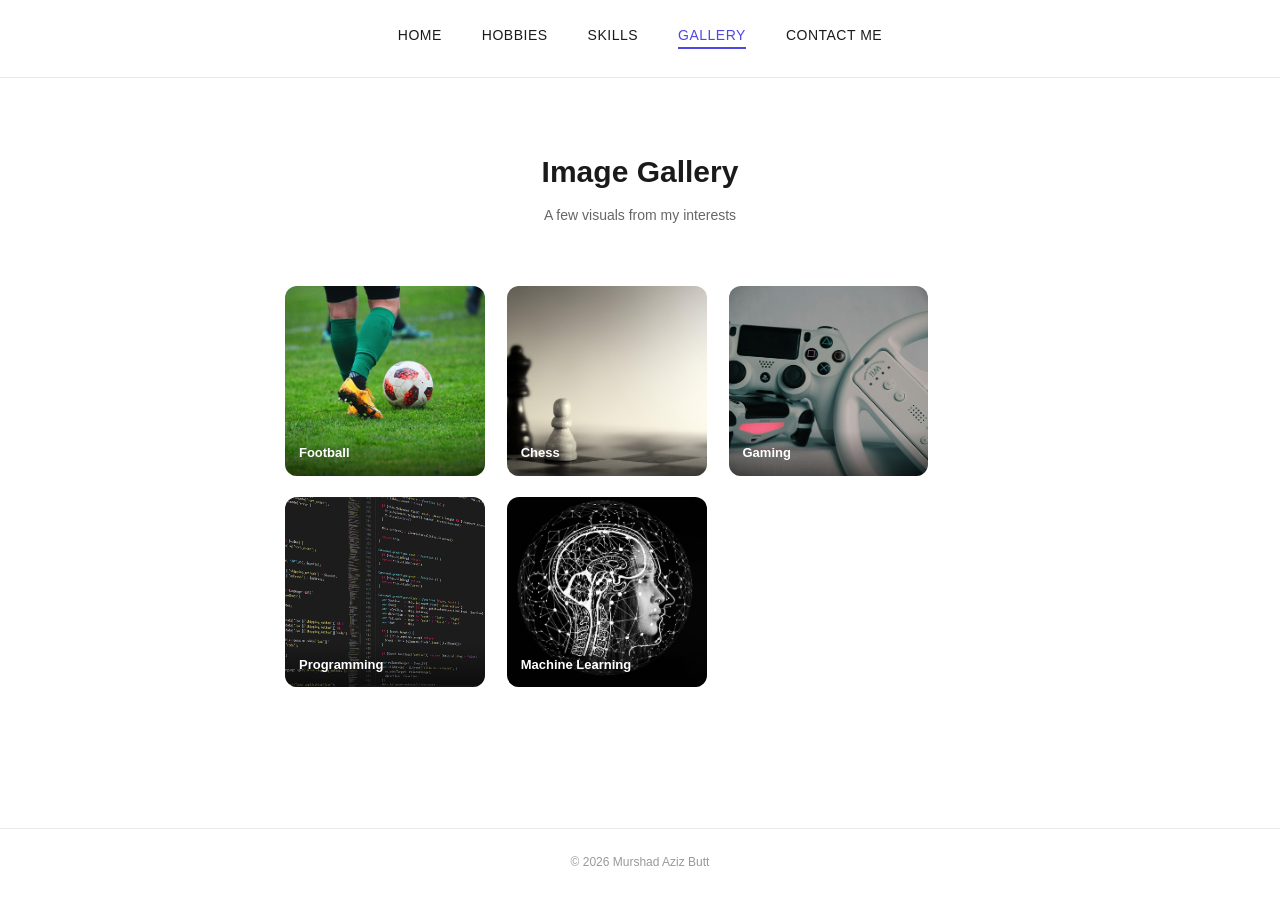
<file: gallery.html>
<!DOCTYPE html>
<html lang="en">
<head>
<meta charset="UTF-8">
<title>Murshad Aziz Butt: Gallery</title>
<link rel="stylesheet" href="css/style.css">
</head>
<body>

<nav>
  <ul>
    <li><a href="index.html">Home</a></li>
    <li><a href="hobbies.html">Hobbies</a></li>
    <li><a href="skills.html">Skills</a></li>
    <li><a href="gallery.html" class="active">Gallery</a></li>
    <li><a href="contact.html">Contact Me</a></li>
  </ul>
</nav>

<div class="container">
  <h1>Image Gallery</h1>
  <div class="lead">A few visuals from my interests</div>

  <div class="gallery">
    <figure>
      <img src="images/football.jpg" alt="Football">
      <figcaption>Football</figcaption>
    </figure>
    <figure>
      <img src="images/chess.jpg" alt="Chess">
      <figcaption>Chess</figcaption>
    </figure>
    <figure>
      <img src="images/gaming.jpg" alt="Gaming">
      <figcaption>Gaming</figcaption>
    </figure>
    <figure>
      <img src="images/programming.png" alt="Programming">
      <figcaption>Programming</figcaption>
    </figure>
    <figure>
      <img src="images/artifical_intelligence.jpg" alt="Machine Learning">
      <figcaption>Machine Learning</figcaption>
    </figure>
  </div>
</div>

<footer>&copy; 2026 Murshad Aziz Butt</footer>

</body>
</html>
</file>
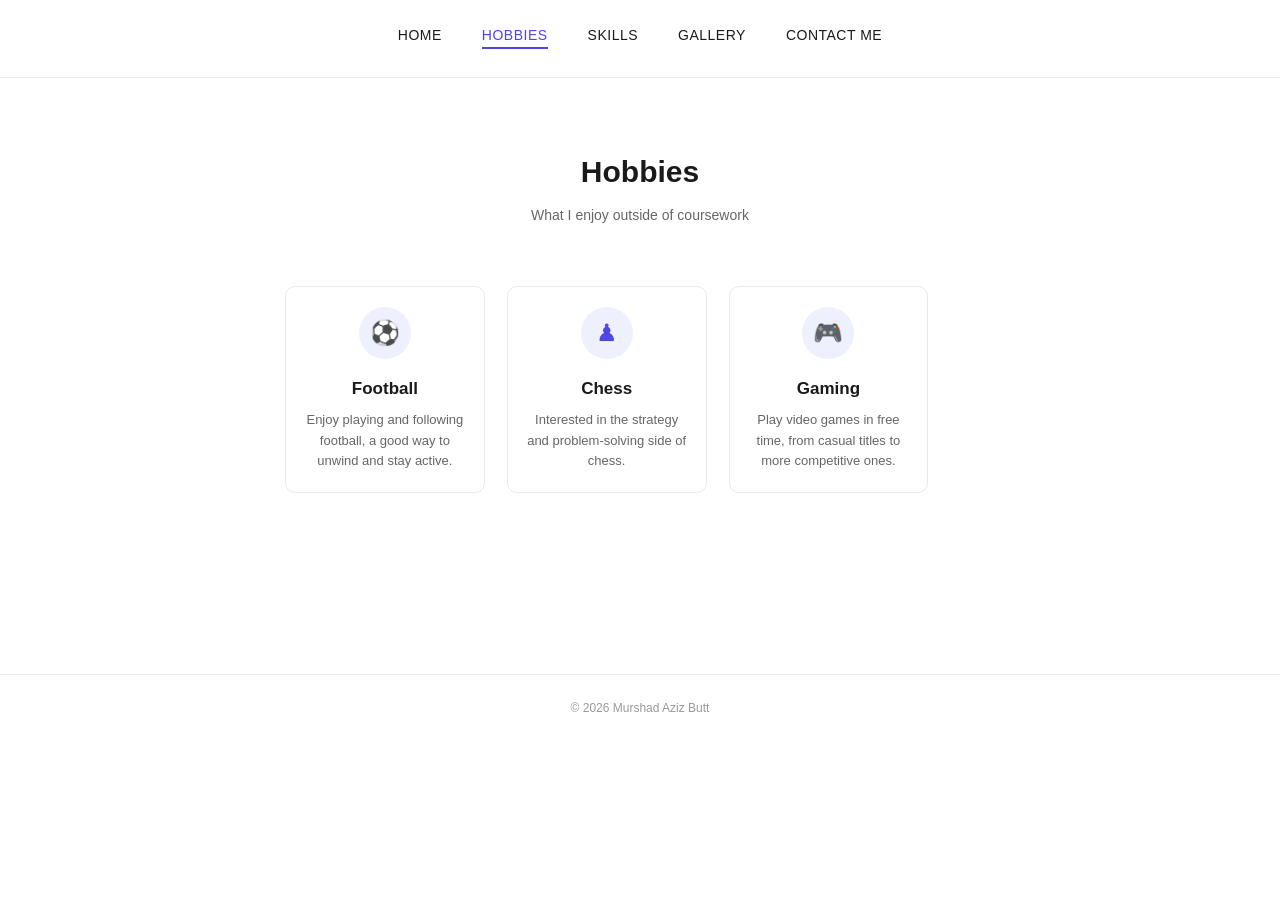
<file: hobbies.html>
<!DOCTYPE html>
<html lang="en">
<head>
<meta charset="UTF-8">
<title>Murshad Aziz Butt: Hobbies</title>
<link rel="stylesheet" href="css/style.css">
</head>
<body>

<nav>
  <ul>
    <li><a href="index.html">Home</a></li>
    <li><a href="hobbies.html" class="active">Hobbies</a></li>
    <li><a href="skills.html">Skills</a></li>
    <li><a href="gallery.html">Gallery</a></li>
    <li><a href="contact.html">Contact Me</a></li>
  </ul>
</nav>

<div class="container">
  <h1>Hobbies</h1>
  <div class="lead">What I enjoy outside of coursework</div>

  <div class="grid">
    <div class="card">
      <div class="icon">&#9917;</div>
      <h2>Football</h2>
      <p>Enjoy playing and following football, a good way to unwind and stay active.</p>
    </div>
    <div class="card">
      <div class="icon">&#9823;</div>
      <h2>Chess</h2>
      <p>Interested in the strategy and problem-solving side of chess.</p>
    </div>
    <div class="card">
      <div class="icon">&#127918;</div>
      <h2>Gaming</h2>
      <p>Play video games in free time, from casual titles to more competitive ones.</p>
    </div>
  </div>
</div>

<footer>&copy; 2026 Murshad Aziz Butt</footer>

</body>
</html>
</file>
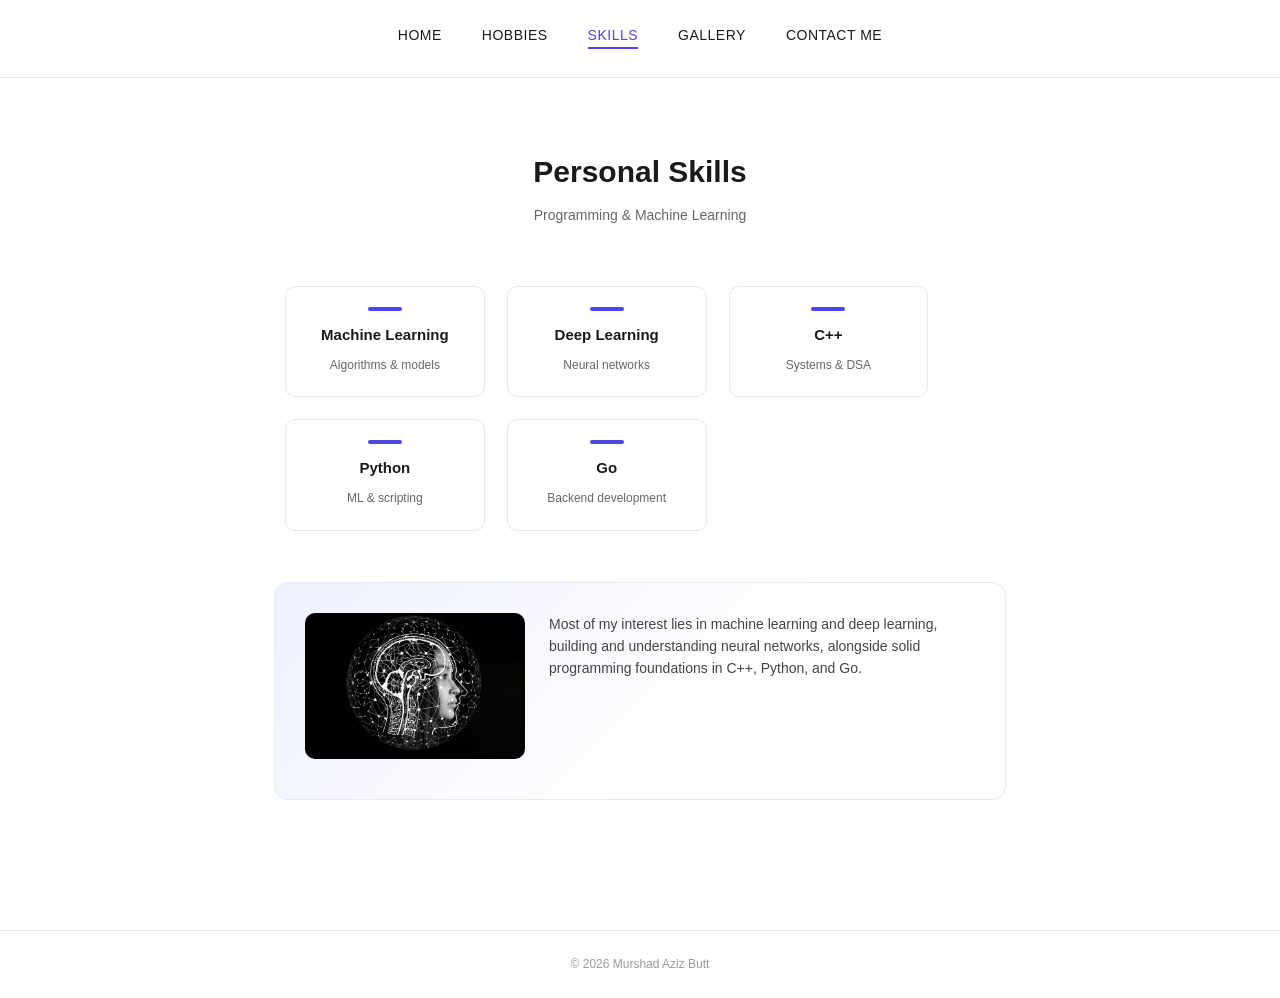
<file: skills.html>
<!DOCTYPE html>
<html lang="en">
<head>
<meta charset="UTF-8">
<title>Murshad Aziz Butt: Skills</title>
<link rel="stylesheet" href="css/style.css">
</head>
<body>

<nav>
  <ul>
    <li><a href="index.html">Home</a></li>
    <li><a href="hobbies.html">Hobbies</a></li>
    <li><a href="skills.html" class="active">Skills</a></li>
    <li><a href="gallery.html">Gallery</a></li>
    <li><a href="contact.html">Contact Me</a></li>
  </ul>
</nav>

<div class="container">
  <h1>Personal Skills</h1>
  <div class="lead">Programming &amp; Machine Learning</div>

  <div class="grid">
    <div class="skill"><div class="bar"></div><strong>Machine Learning</strong><span>Algorithms &amp; models</span></div>
    <div class="skill"><div class="bar"></div><strong>Deep Learning</strong><span>Neural networks</span></div>
    <div class="skill"><div class="bar"></div><strong>C++</strong><span>Systems &amp; DSA</span></div>
    <div class="skill"><div class="bar"></div><strong>Python</strong><span>ML &amp; scripting</span></div>
    <div class="skill"><div class="bar"></div><strong>Go</strong><span>Backend development</span></div>
  </div>

  <div class="featured">
    <img src="images/artifical_intelligence.jpg" alt="Machine learning and neural networks">
    <p>
      Most of my interest lies in machine learning and deep learning, building
      and understanding neural networks, alongside solid programming
      foundations in C++, Python, and Go.
    </p>
  </div>
</div>

<footer>&copy; 2026 Murshad Aziz Butt</footer>

</body>
</html>
</file>
<file: css/style.css>
/* ===== Reset & variables ===== */
* { box-sizing: border-box; margin: 0; padding: 0; }
:root {
  --accent: #4f46e5;
  --accent-light: #eef0fe;
  --text: #1a1a1a;
  --muted: #666;
  --border: #e9e9ee;
}
body {
  font-family: 'Segoe UI', Arial, sans-serif;
  background: #ffffff;
  color: var(--text);
  line-height: 1.6;
}
a { color: inherit; }
img { max-width: 100%; }

/* ===== Navigation (horizontal via float) ===== */
nav {
  padding: 22px 0;
  border-bottom: 1px solid var(--border);
  text-align: center;
}
nav ul { list-style: none; display: inline-block; }
nav li {
  float: left;
  margin: 0 20px;
}
nav::after { content: ""; display: table; clear: both; }
nav a {
  text-decoration: none;
  color: var(--text);
  font-size: 14px;
  letter-spacing: 0.5px;
  text-transform: uppercase;
  padding-bottom: 4px;
}
nav a.active { border-bottom: 2px solid var(--accent); color: var(--accent); }
nav a:hover { color: var(--accent); }

/* ===== Layout helpers ===== */
.container {
  max-width: 780px;
  margin: 0 auto;
  padding: 70px 24px;
}
.clearfix::after { content: ""; display: table; clear: both; }

h1 { font-size: 30px; font-weight: 600; margin-bottom: 8px; text-align: center; }
.lead { text-align: center; color: var(--muted); font-size: 14px; margin-bottom: 48px; }

/* ===== Home / hero ===== */
.hero .container { max-width: 640px; text-align: center; padding-top: 100px; }
.hero h1 { font-size: 40px; }
.subtitle {
  margin-top: 10px; font-size: 14px; color: var(--accent);
  letter-spacing: 1.5px; text-transform: uppercase; font-weight: 600;
}
p.intro { margin-top: 30px; font-size: 16px; color: #333; }
.chips { margin-top: 26px; }
.chip {
  display: inline-block; font-size: 12px; padding: 6px 14px; margin: 4px;
  border-radius: 999px; background: var(--accent-light); color: var(--accent); font-weight: 600;
}
.links { margin-top: 40px; }
.links a {
  display: inline-block; padding: 11px 24px; margin: 6px; text-decoration: none;
  font-size: 14px; border-radius: 6px;
}
.links a.primary { background: var(--accent); color: #fff; }
.links a.secondary { border: 1px solid var(--border); color: var(--text); }

/* ===== Cards laid out with float (skills / hobbies) ===== */
.grid { margin-bottom: 40px; }
.grid::after { content: ""; display: table; clear: both; }
.skill, .card {
  float: left;
  width: 27.3%;
  margin: 1.5%;
  border: 1px solid var(--border);
  border-radius: 10px;
  padding: 20px 16px;
  text-align: center;
}
.skill .bar { width: 34px; height: 4px; border-radius: 4px; background: var(--accent); margin: 0 auto 12px; }
.skill strong { display: block; font-size: 15px; margin-bottom: 4px; }
.skill span { color: var(--muted); font-size: 12px; }
.card .icon {
  width: 52px; height: 52px; margin: 0 auto 16px; border-radius: 50%;
  background: var(--accent-light); color: var(--accent);
  font-size: 24px; line-height: 52px; text-align: center;
}
.card h2 { font-size: 17px; font-weight: 600; margin-bottom: 8px; }
.card p { font-size: 13px; color: var(--muted); }

/* ===== Featured block: image floated beside text ===== */
.featured {
  border: 1px solid var(--border);
  border-radius: 14px;
  padding: 30px;
  background: linear-gradient(135deg, var(--accent-light) 0%, #ffffff 60%);
}
.featured::after { content: ""; display: table; clear: both; }
.featured img {
  float: left;
  width: 220px;
  max-width: 40%;
  border-radius: 10px;
  margin-right: 24px;
  margin-bottom: 10px;
}
.featured p { font-size: 14px; color: #444; }

/* ===== Gallery (float + clear) ===== */
.gallery::after { content: ""; display: table; clear: both; }
.gallery figure {
  float: left;
  width: 27.3%;
  margin: 1.5%;
  border-radius: 12px;
  overflow: hidden;
  position: relative;
}
.gallery figure img { width: 100%; height: 190px; object-fit: cover; display: block; }
.gallery figcaption {
  position: absolute; bottom: 0; left: 0; right: 0;
  padding: 12px 14px; font-size: 13px; font-weight: 600; color: #fff;
  background: linear-gradient(0deg, rgba(0,0,0,0.55) 0%, rgba(0,0,0,0) 100%);
}

/* ===== Contact ===== */
.contact-card {
  border: 1px solid var(--border);
  border-radius: 14px;
  overflow: hidden;
  text-align: left;
  max-width: 480px;
  margin: 0 auto;
}
.contact-row { padding: 20px 24px; border-bottom: 1px solid var(--border); }
.contact-row::after { content: ""; display: table; clear: both; }
.contact-row:last-child { border-bottom: none; }
.contact-row .icon {
  float: left;
  width: 36px; height: 36px; margin-right: 16px;
  border-radius: 8px; background: var(--accent-light); color: var(--accent);
  font-size: 16px; line-height: 36px; text-align: center;
}
.contact-row .field { overflow: hidden; }
.contact-label {
  font-size: 11px; text-transform: uppercase; letter-spacing: 1px; color: #999; margin-bottom: 2px;
}
.contact-value, .contact-value a { font-size: 15px; color: var(--text); text-decoration: none; font-weight: 500; }
.contact-value a:hover { color: var(--accent); }

/* ===== Footer ===== */
footer {
  text-align: center;
  padding: 24px;
  font-size: 12px;
  color: #999;
  border-top: 1px solid var(--border);
  clear: both;
  margin-top: 60px;
}

/* ===== Responsive ===== */
@media (max-width: 640px) {
  .skill, .card, .gallery figure { width: 96%; }
  .featured img { float: none; width: 100%; max-width: 100%; margin-right: 0; }
  nav li { float: none; display: inline-block; }
}
</file>
